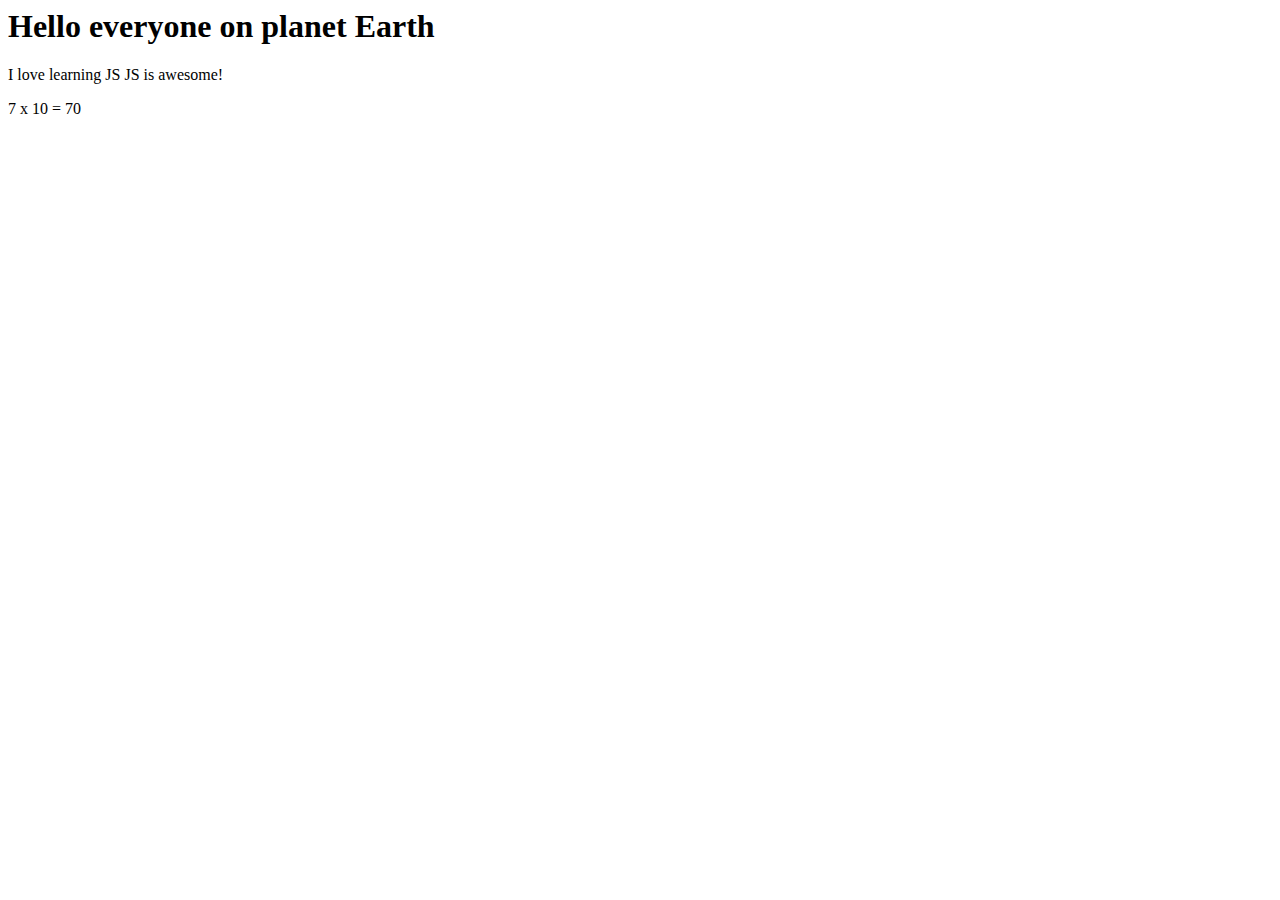
<file: index.html>
<html>
    <head>
        <link rel="stylesheet" type="text/css" href="style.css">
    </head>
    <body>
        <h1 id="heading1"></h1>
        <p id="paragraph1"></p>
        <p id="paragraph2"></p>

        <script>
            var text1;
            var text2;
            var text3;

            var numA = 7;
            var numB = 10;

            text1 = "Hello everyone on planet Earth";
            text2 = "I love learning JS";
            text3 = " JS is awesome!";

            document.getElementById("heading1").innerHTML = (text1);
            document.getElementById("paragraph1").innerHTML = (text2 + text3);
            document.getElementById("paragraph2").innerHTML = (numA + " x " + numB + " = "+ numA * numB);
        </script>
    </body>
</html>
</file>
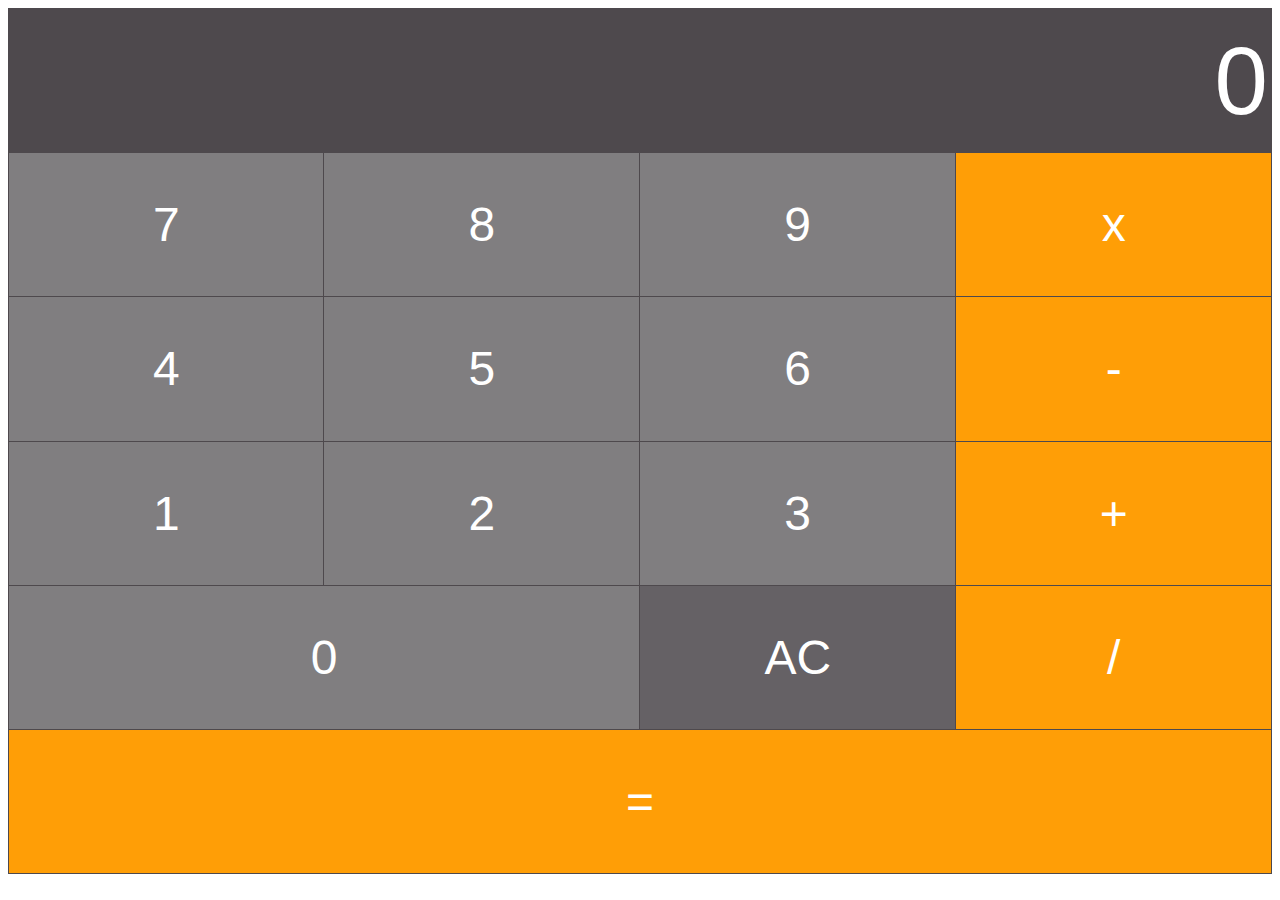
<file: calculator.html>
<html>
    <head>
        <link rel="stylesheet" type="text/css" href="style.css">
    </head>
    <body>
        <table border="1">
            <tr>
                <td colspan="4">
                    <input type="text" id="inputBox" value="0"/>
                </td>
            </tr>
            <tr>
                <td class="digitButton" onclick="digitBtnPressed(7)">7</td>
                <td class="digitButton" onclick="digitBtnPressed(8)">8</td>
                <td class="digitButton" onclick="digitBtnPressed(9)">9</td>
                <td class="operatorButton" onclick="operatorBtnPressed('x')">x</td>
            </tr>
            <tr>
                <td class="digitButton" onclick="digitBtnPressed(4)">4</td>
                <td class="digitButton" onclick="digitBtnPressed(5)">5</td>
                <td class="digitButton" onclick="digitBtnPressed(6)">6</td>
                <td class="operatorButton" onclick="operatorBtnPressed('-')">-</td>
            </tr>
            <tr>
                <td class="digitButton" onclick="digitBtnPressed(1)">1</td>
                <td class="digitButton" onclick="digitBtnPressed(2)">2</td>
                <td class="digitButton" onclick="digitBtnPressed(3)">3</td>
                <td class="operatorButton" onclick="operatorBtnPressed('+')">+</td>
            </tr>
            <tr>
                <td class="digitButton" colspan="2" onclick="digitBtnPressed(0)">0</td>

                <td class="ACButton" onclick="btnACPressed()">AC</td>
                <td class="operatorButton" onclick="operatorBtnPressed('/')">/</td>
            </tr>
            <tr>
                <td class="operatorButton" colspan="4" onclick="equalsBtnPressed()">=</td>
            </tr>
        </table>
        <script>
                var newLine = true; //Boolean variable. Determine if the next thing the user types should be on a new line 
                var value1;
                var currentOperator;

                //Event handler for when any digit button is pressed 
                function digitBtnPressed(button){

                    if(newLine){
                        document.getElementById("inputBox").value = button;
                        newLine = false;
                    } else{
                        var currentValue = document.getElementById("inputBox").value;
                        document.getElementById("inputBox").value = currentValue + button;
                    }  
                }
                //Event handler for when the AC button is pressed
                function btnACPressed(){
                    document.getElementById("inputBox").value = 0;
                    newLine = true;
                }
                //Event handler for operator buttons 
                function operatorBtnPressed(operator){
                    currentOperator = operator;
                    value1 = parseInt(document.getElementById("inputBox").value);
                    newLine = true;
                }
                //Event handler for equals button 
                function equalsBtnPressed(){
                    var value2 = parseInt(document.getElementById("inputBox").value);
                    var finalTotal;

                    switch(currentOperator){
                        case "+":
                            finalTotal = value1 + value2;
                            break;
                        case "-":
                            finalTotal = value1 - value2;
                            break;
                        case "/":
                            finalTotal = value1 / value2;
                            break;
                        case "x":
                            finalTotal = value1 * value2;
                            break;
                    }
                    document.getElementById("inputBox").value = finalTotal;

                    value1 = 0;
                    newLine = true;
                }

        </script>
    </body>
</html>
</file>
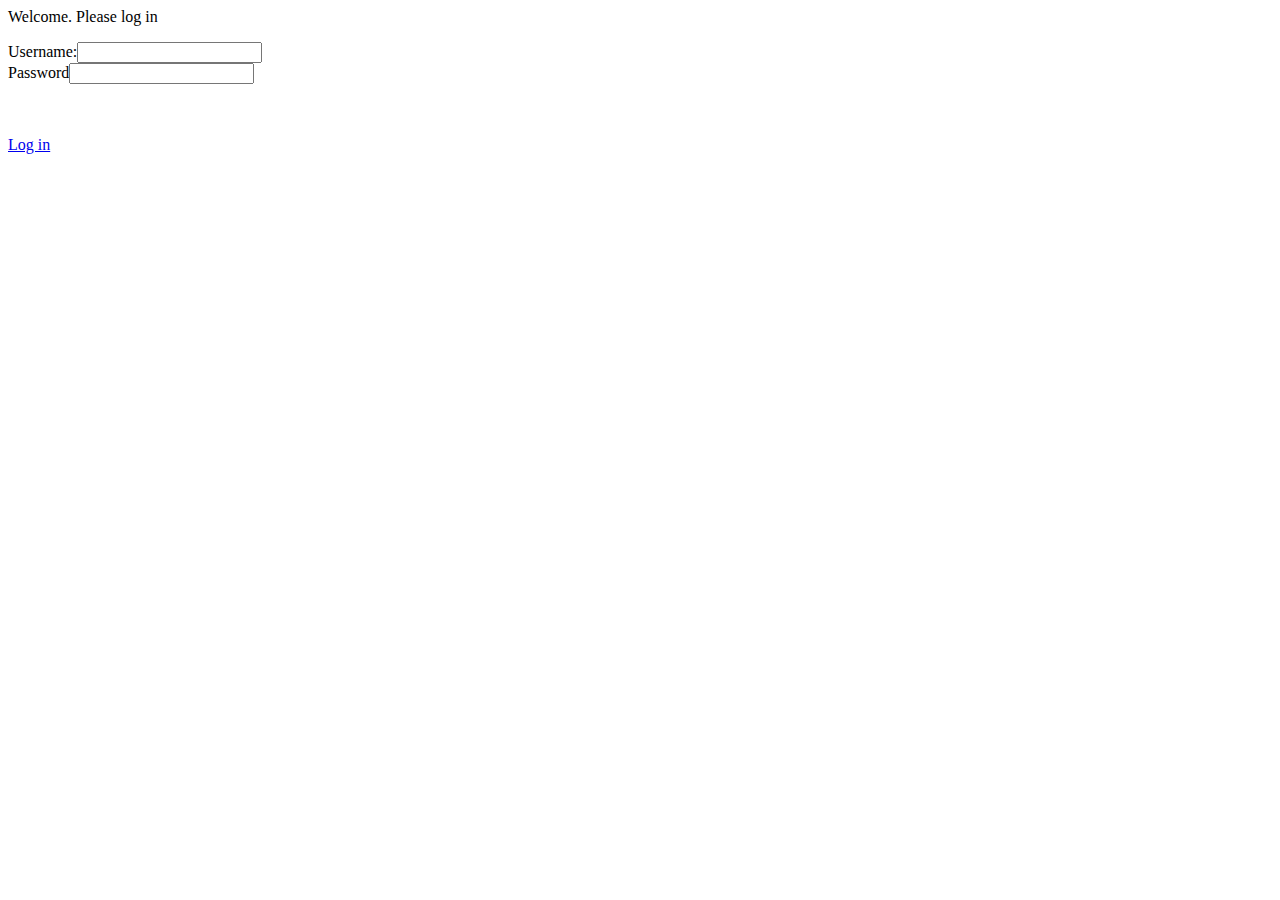
<file: loginForm.html>
<html>
    <head>
        <link rel="stylesheet" type="text/css" href="style.css">
    </head>
    <body>
        <p>Welcome. Please log in</p>

        <form>
            <label for="usernameInput">Username:</label><input type="text" id="usernameInput"/><br/>
            <label for="PasswordInput">Password</label><input type="password" id="passwordInput"/>
            <p id="message"></p>
            <br/><br/>
            <a href="#" onclick="verifyUser()">Log in</a>
        </form>

        <script>

           function verifyUser(){
            var username = document.getElementById("usernameInput").value;
            var password = document.getElementById("passwordInput").value;
            
            checkUserCreds(username, password);
           }

            function checkUserCreds(username, password){
                var systemUsername = "Bond";
                var systemPassword = "077";

                if(username == systemUsername && password == systemPassword){
                    document.getElementById("message").innerHTML = "correct. Logging you in...";
                } else{
                    document.getElementById("message").innerHTML = "username or password are incorrect";

                }
            }
        </script>
    </body>
</html>
</file>
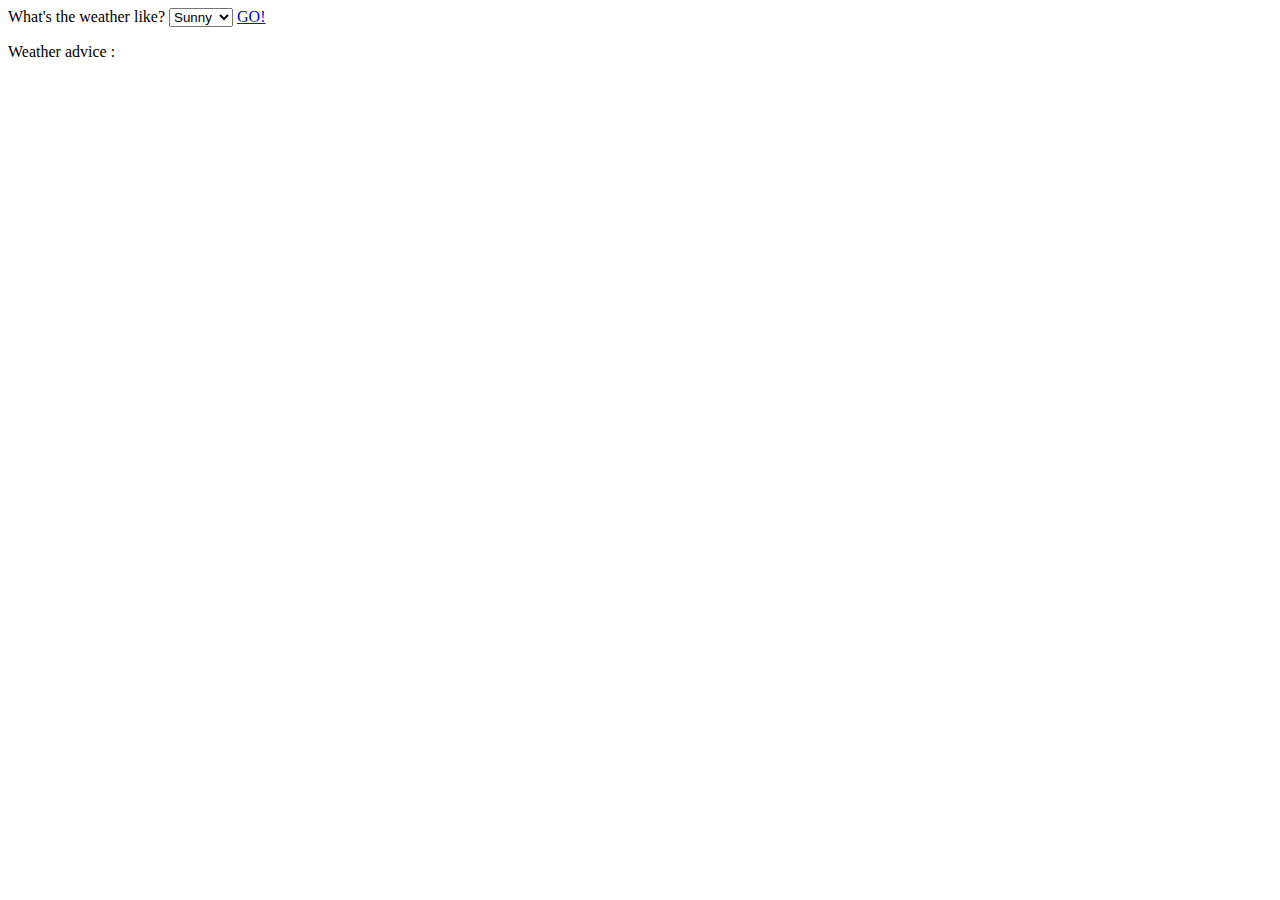
<file: switch.html>
<html>
    <head>
        <link rel="stylesheet" type="text/css" href="style.css">
    </head>
    <body>
        <label for="weather">What's the weather like? </label>
        <select id="weather">
            <option value="sunny">Sunny</option>
            <option value="windy">Windy</option>
            <option value="rainy">Rainy</option>
            <option value="snowy">Snowy</option>
            <option value="cloudy">Cloudy</option>
        </select>
        <a href="#" onclick="btnPressed()">GO!</a>
        <p id="outputText">Weather advice : </p>

        <script>
            function btnPressed(){
                var weatherSelected = document.getElementById("weather").value;
                var advice;

                switch (weatherSelected){
                    case "sunny":
                        advice = "wear your sunglasses";
                        break;
                    case "windy":
                        advice = "Wear a jacket";
                        break;
                    case "rainy":
                        advice = "Wear a rain coat and carry an umbrella";
                        break;
                    case "snowy":
                        advice = "Dress warmly";
                        break;
                    case "cloudy":
                        advice = "Carry a jacket, it might rain";
                        break;
                }
                document.getElementById("outputText").innerHTML = "weather advice" + advice;
            }

                
  
        </script>
    </body>
</html>
</file>
<file: style.css>
table{
    color: #fff;
    text-align: center;
    border-collapse: collapse;
    font: normal 3em Arial, Helvetica, sans-serif;
}
tr{
    height: 16.02vh;
    background-color: #4e494d;
}

td{
    width: 25vw;
    border: 1px solid #4e494d;
}

#inputBox{
    background-color: #4e494d;
    text-align: right;
    width: 100%;
    font-size: 2em;
    color: #fff;
    border: 0px;
}

.digitButton{
    background-color: #807e80;
}

.operatorButton{
    background-color: #ff9e06;
}

.ACButton{
    background-color: #656165;
}
</file>
